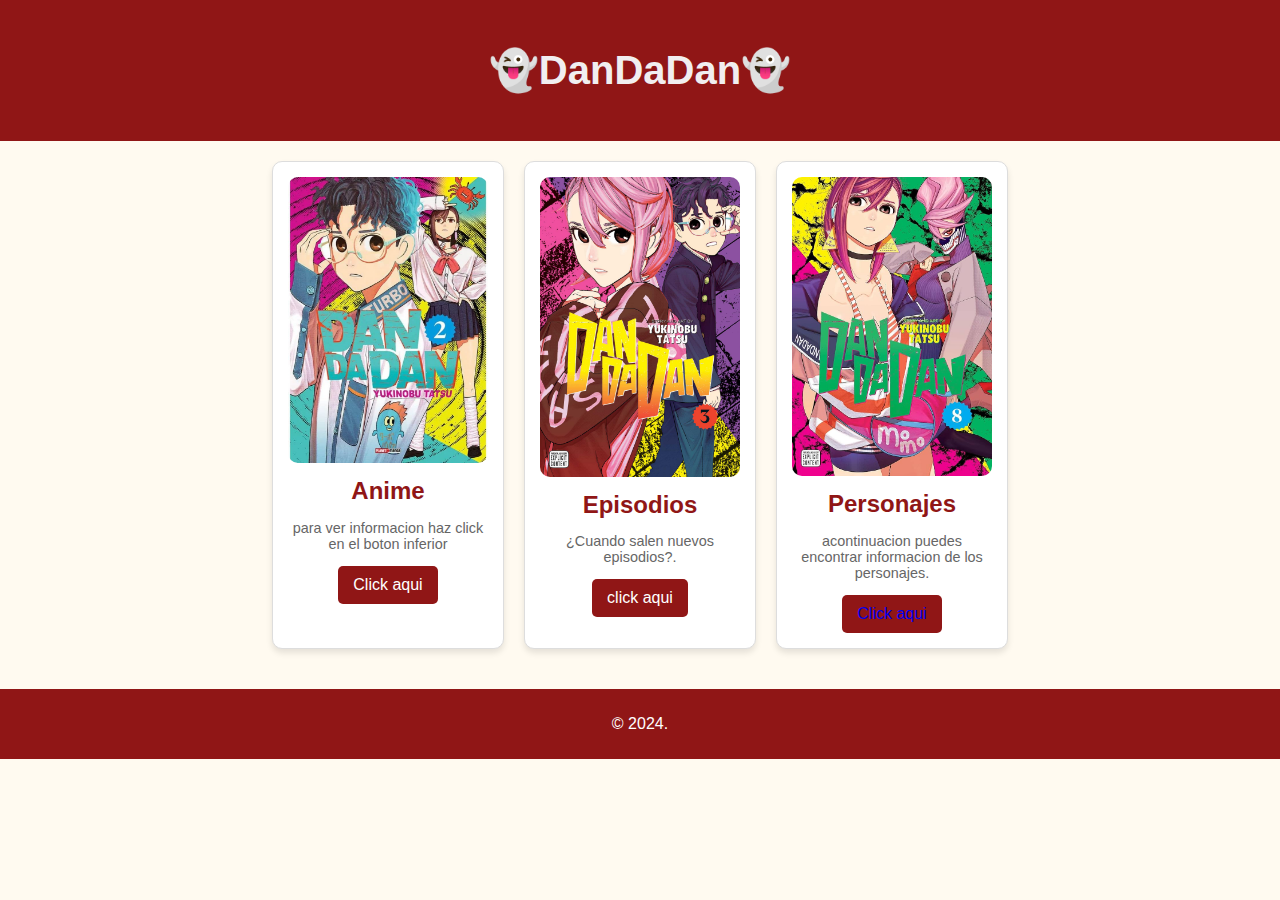
<file: index.html>
<!DOCTYPE html>
<html lang="es">
<head>
    <meta charset="UTF-8">
    <meta name="viewport" content="width=device-width, initial-scale=1.0">
    <title>Dandadan</title>
    <link rel="stylesheet" href="styles_cup.css">
</head>
<body>
    <header>
        <h1>👻DanDaDan👻</h1>
    </header>
    <main>
        <section class="cupcakes">
            <div class="cupcake">
                <img src="foto1dandadan.jpg" alt="dandadan">
                <h2>Anime</h2>
                <p>para ver informacion haz click en el boton inferior</p>
                <button>Click aqui</button>
            </div>
            <div class="cupcake">
                <img src="fotomanga.jpg" alt="dandadan">
                <h2>Episodios</h2>
                <p>¿Cuando salen nuevos episodios?.</p>
                <button>click aqui</button>
            </div>
            <div class="cupcake">
                <img src="dandadann2.jpg" alt="dandadan">
                <h2>Personajes</h2>
                <p>acontinuacion puedes encontrar informacion de los personajes.</p>
                <button><a href="personajes.html">Click aqui</a> </button>
            </div>
        </section>
    </main>
    <footer>
        <p>© 2024.</p>
    </footer>
</body>
</html>
</file>
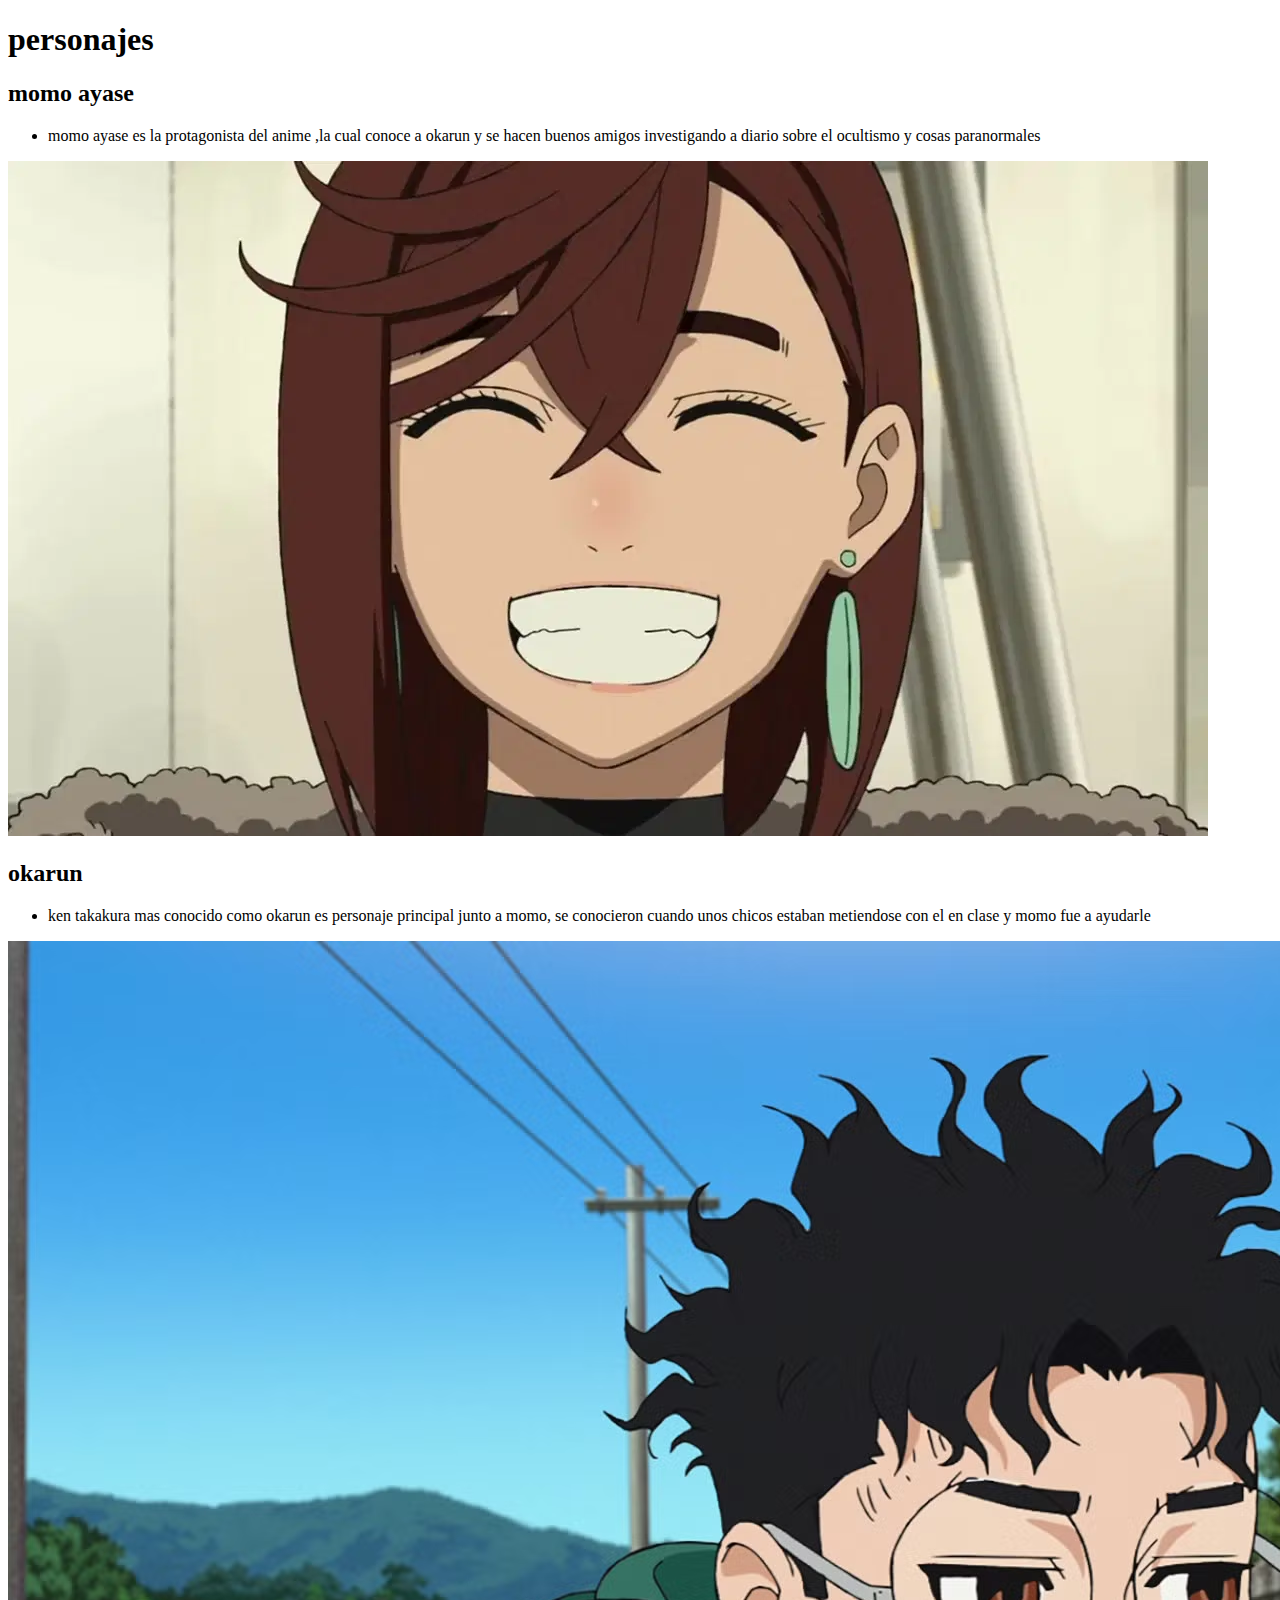
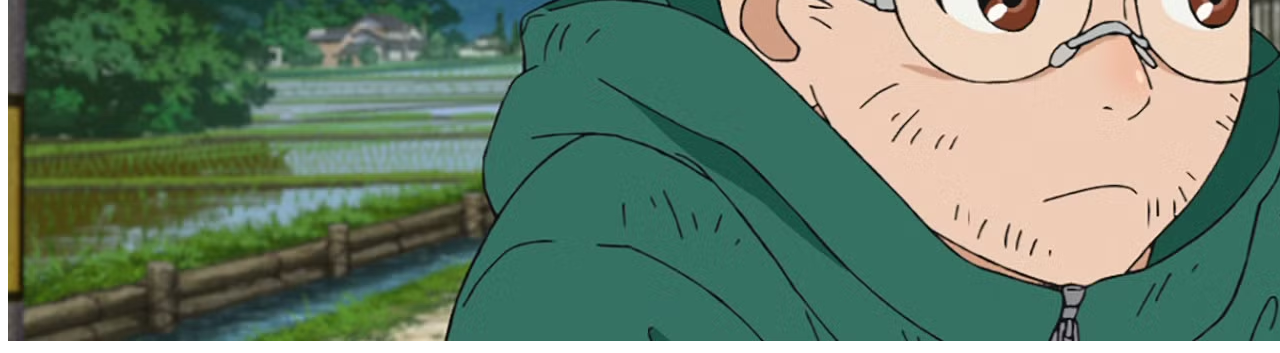
<file: personajes.html>
<!DOCTYPE html>
<html lang="en">
<head>
    <meta charset="UTF-8">
    <meta name="viewport" content="width=device-width, initial-scale=1.0">
    <title>personajes</title>
</head>
<body>

    <h1>personajes</h1>
<h2>momo ayase</h2>
<ul>
        <li>momo ayase es la protagonista del anime ,la cual conoce a okarun y se hacen buenos amigos investigando a diario sobre el ocultismo y cosas paranormales</li>
    </ul>   

    <img src="momo-ayase-dandadan.webp" alt="dandadan">


 <h2>okarun</h2>
 <ul>
         <li>ken takakura mas conocido como okarun es personaje principal junto a momo, se conocieron cuando unos chicos estaban metiendose con el en clase y momo fue a ayudarle </li>
     </ul>   
 
     <img src="dandadan-2-okarun-new-hair.avif" alt="dandadan">
 


</body>
</body>
</html>
</file>
<file: styles_cup.css>
/* Estilos generales */
body {
    font-family: Arial, sans-serif;
    margin: 0;
    padding: 0;
    background-color: #fffaf0; /* Fondo crema */
    color: #333;
    text-align: center;
}

/* Encabezado */
header {
    background-color: #901616; /* Rosa pastel */
    padding: 20px;
}

header h1 {
    font-size: 2.5em;
    color: #f1eef0; /* Rosa fuerte */
}

/* Sección de cupcakes */
.cupcakes {
    display: flex;
    justify-content: center;
    gap: 20px;
    padding: 20px;
}

.cupcake {
    background-color: #fff; /* Fondo blanco */
    border: 1px solid #ddd;
    border-radius: 10px;
    width: 200px;
    padding: 15px;
    box-shadow: 0 4px 6px rgba(0, 0, 0, 0.1);
    transition: transform 0.3s;
}

.cupcake:hover {
    transform: scale(1.05); /* Efecto al pasar el ratón */
}

.cupcake img {
    width: 100%;
    border-radius: 10px;
}

.cupcake h2 {
    font-size: 1.5em;
    color: #901616;
    margin: 10px 0;
}

.cupcake p {
    font-size: 0.9em;
    color: #666;
}

/* Botón */
button {
    background-color: #901616;
    color: #fff;
    border: none;
    padding: 10px 15px;
    border-radius: 5px;
    cursor: pointer;
    font-size: 1em;
}
a{
    text-decoration: none;
}

button:hover {
    background-color: #d0006f;
}

/* Pie de página */
footer {
    background-color: #901616;
    color: #fff;
    padding: 10px;
    margin-top: 20px;
}
</file>
